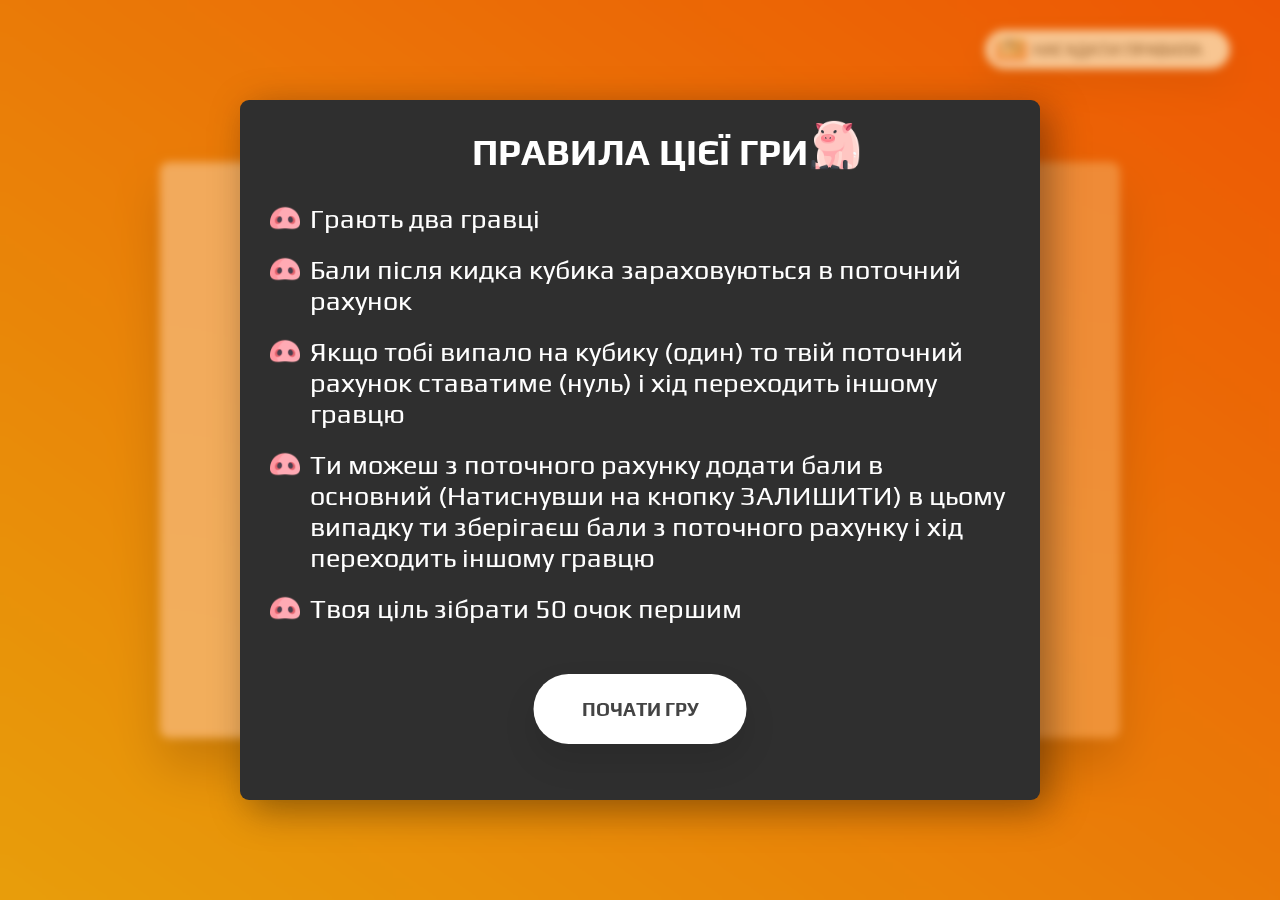
<file: docs/index.html>
<!DOCTYPE html>
<html lang="ru">
    <head>
        <meta charset="UTF-8" />
        <meta http-equiv="X-UA-Compatible" content="ie=edge" />
        <meta name="viewport" content="width=device-width, initial-scale=1.0" />
        <link rel="stylesheet" href="style.css" />
        <title>Свинья</title>
    </head>
    <body>
        <section class="control">
            <button class="btn-wach-rules">нагадати правила</button>
        </section>
        <main>
            <section class="player player--0 player--active">
                <h2 class="name" id="name--0">Гравець 1</h2>
                <p class="score" id="score--0">47</p>
                <div class="current">
                    <p class="current-label">ПОТОЧНИЙ РАХУНОК</p>
                    <p class="current-score" id="current--0">0</p>
                </div>
            </section>
            <section class="player player--1">
                <h2 class="name" id="name--1">Гравець 2</h2>
                <p class="score" id="score--1">31</p>
                <div class="current">
                    <p class="current-label">ПОТОЧНИЙ РАХУНОК</p>
                    <p class="current-score" id="current--1">0</p>
                </div>
            </section>

            <img src="dice1.png" alt="Playing dice" class="dice" />
            <button class="btn btn--new">🐷 Нова гра</button>
            <button class="btn btn--roll">🎲 Кинути кубик</button>
            <button class="btn btn--hold">👌 Залишити</button>
        </main>

        <section class="rules">
            <div class="rules__wrap">
                <div class="rules__inner">
                    <div class="rules__title"><h2>правила цієї гри</h2></div>
                    <div class="rules__content">
                        <ul>
                            <li>Грають два гравці</li>
                            <li>
                                Бали після кидка кубика зараховуються в поточний
                                рахунок
                            </li>
                            <li>
                                Якщо тобі випало на кубику (один) то твій
                                поточний рахунок ставатиме (нуль) і хід
                                переходить іншому гравцю
                            </li>
                            <li>
                                Ти можеш з поточного рахунку додати бали в
                                основний (Натиснувши на кнопку ЗАЛИШИТИ) в цьому
                                випадку ти зберігаєш бали з поточного рахунку і
                                хід переходить іншому гравцю
                            </li>
                            <li>Твоя ціль зібрати 50 очок першим</li>
                        </ul>
                    </div>
                    <button class="btn-rules">ПОЧАТИ ГРУ</button>
                </div>
            </div>
        </section>

        <script src="script.js"></script>
    </body>
</html>
</file>
<file: docs/style.css>
@import url('https://fonts.googleapis.com/css2?family=Play&display=swap');
* {
    margin: 0;
    padding: 0;
    box-sizing: border-box;
}

html {
    font-size: 60%;
}

body {
    font-family: 'Play', sans-serif;
    font-weight: 400;
    height: 100vh;
    color: #000;
    background-image: linear-gradient(to top right, #e2b810 0%, #ec3b05 100%);
    display: flex;
    align-items: center;
    justify-content: center;
    position: relative;
}

/* Layout */
main {
    position: relative;
    width: 100rem;
    height: 60rem;
    background-color: rgba(255, 255, 255, 0.35);
    backdrop-filter: blur(200px);
    filter: blur();
    box-shadow: 0 3rem 5rem rgba(0, 0, 0, 0.25);
    border-radius: 9px;
    overflow: hidden;
    display: flex;
}

.player {
    flex: 50%;
    padding: 9rem 6rem 6rem 6rem;
    display: flex;
    flex-direction: column;
    align-items: center;
    transition: all 0.75s;
}

/* Elements */
.name {
    position: relative;
    font-size: 4rem;
    text-transform: uppercase;
    letter-spacing: 1px;
    word-spacing: 2px;
    font-weight: 300;
    margin-bottom: 1rem;
}

.score {
    font-size: 8rem;
    font-weight: 300;
    color: #ee7d05;
    margin-bottom: auto;
}

.player--active {
    background-color: rgba(255, 255, 255, 0.4);
}
.player--active .name {
    font-weight: 700;
}
.player--active .score {
    font-weight: 400;
}

.player--active .current {
    opacity: 1;
}

.current {
    background-color: #ee7d05;
    opacity: 0.8;
    border-radius: 9px;
    color: #fff;
    width: 55%;
    padding: 2rem;
    text-align: center;
    transition: all 0.75s;
}

.current-label {
    text-transform: uppercase;
    margin-bottom: 1rem;
    font-size: 1.7rem;
    color: #eee;
}

.current-score {
    font-size: 3.5rem;
}

/* ABSOLUTE POSITIONED ELEMENTS */
.btn {
    position: absolute;
    left: 50%;
    transform: translateX(-50%);
    color: #444;
    background: none;
    border: none;
    font-family: inherit;
    font-size: 1.8rem;
    text-transform: uppercase;
    cursor: pointer;
    font-weight: 400;
    transition: all 0.2s;

    background-color: #fff;
    background-color: rgba(255, 255, 255, 0.6);
    backdrop-filter: blur(10px);

    padding: 0.7rem 2.5rem;
    border-radius: 50rem;
    box-shadow: 0 1.75rem 3.5rem rgba(0, 0, 0, 0.1);
}

.btn::first-letter {
    font-size: 2.4rem;
    display: inline-block;
    margin-right: 0.7rem;
}

.btn--new {
    top: 3rem;
}
.btn--roll {
    top: 40rem;
}
.btn--hold {
    top: 46rem;
}

.btn:active {
    transform: translate(-50%, 3px);
    box-shadow: 0 1rem 2rem rgba(0, 0, 0, 0.15);
}

.btn:focus {
    outline: none;
}

.dice {
    position: absolute;
    left: 50%;
    top: 16.5rem;
    transform: translateX(-50%);
    height: 10rem;
}

.player--winner {
    background-color: #2f2f2f;
}

.player--winner .name {
    font-weight: 700;
    color: #d50b0b;
}

.hidden {
    display: none;
}

/* ======================================================= */
.none {
    display: none;
}

/* ======================================================= */

.rules {
    position: absolute;
    z-index: 11;
    top: 0;
    left: 0;
    right: 0;
    bottom: 0;
    background-color: #ee7d056f;
    backdrop-filter: blur(4px);
}
.rules__wrap {
    display: flex;
    justify-content: center;
    align-items: center;
    height: 100%;
}
.rules__inner {
    color: #fff;
    background-color: #2f2f2f;
    width: 800px;
    height: 700px;
    box-shadow: 1rem 1rem 4rem rgba(0, 0, 0, 0.384);
    border-radius: 9px;
    padding: 30px;
    position: relative;
}
.rules__title h2 {
    text-align: center;
    text-transform: uppercase;
    font-weight: 700;
    font-size: 37px;
    margin-bottom: 30px;
    position: relative;
}
.rules__title h2::after {
    content: '';
    position: absolute;
    background-image: url('./rules-icon.png');
    background-size: 50px;
    background-repeat: no-repeat;
    width: 50px;
    height: 50px;
    top: -10px;
    right: 150px;
}
.rules__content li {
    list-style: none;
    font-size: 27px;
    padding-left: 40px;
    margin-bottom: 20px;
    position: relative;
}
.rules__content li::before {
    content: '';
    position: absolute;
    background-image: url('./rules-icon2.png');
    background-size: 30px;
    background-repeat: no-repeat;
    width: 30px;
    height: 30px;
    left: 0px;
}
.btn-rules {
    position: absolute;
    top: 82%;
    left: 50%;
    transform: translateX(-50%);

    color: #444;
    background: none;
    border: none;
    font-family: inherit;
    font-size: 2rem;
    text-transform: uppercase;
    cursor: pointer;
    font-weight: 700;
    transition: all 0.1s;

    background-color: #fff;
    backdrop-filter: blur(10px);

    padding: 2.5rem 5rem;
    border-radius: 50rem;
    box-shadow: 0 1.75rem 3.5rem rgba(0, 0, 0, 0.1);
}
.btn-rules:active {
    background-color: #ee7d05;
}

/* .btn-rules:active {
  background-color: #ec3b05;
  color: #e2b810;
} */

/* ======================================================= */

.btn-wach-rules {
    position: absolute;
    z-index: 10;
    top: 30px;
    right: 50px;

    color: #444;
    background: none;
    border: none;
    font-family: inherit;
    font-size: 1.8rem;
    text-transform: uppercase;
    cursor: pointer;
    font-weight: 400;
    transition: all 0.2s;

    background-color: #fff;
    backdrop-filter: blur(10px);

    padding: 1rem 2.9rem 1rem 5rem;
    border-radius: 50rem;
    box-shadow: 0 1.75rem 3.5rem rgba(0, 0, 0, 0.1);
    /* position: relative; */
}
.btn-wach-rules:active {
    transform: translateY(3px);
    box-shadow: 0 1.75rem 3.5rem rgba(0, 0, 0, 0.3);
}

.btn-wach-rules::before {
    content: '';
    position: absolute;
    background-image: url('./wach-rules.png');
    background-size: 30px;
    background-repeat: no-repeat;
    width: 30px;
    height: 30px;
    left: 11px;
    top: 4px;
}

/* ======================================================= */
.name {
    position: relative;
    transition: all 0.3s ease-out;
    cursor: pointer;
}
/* .name::after {
  content: '';
  position: absolute;
  top: 6px;
  right: -40px;
  background-image: url('./edit.png');
  background-size: 30px;
  background-repeat: no-repeat;
  width: 30px;
  height: 30px;
} */
.name:hover {
    transform: scale(1.1);
}
</file>
